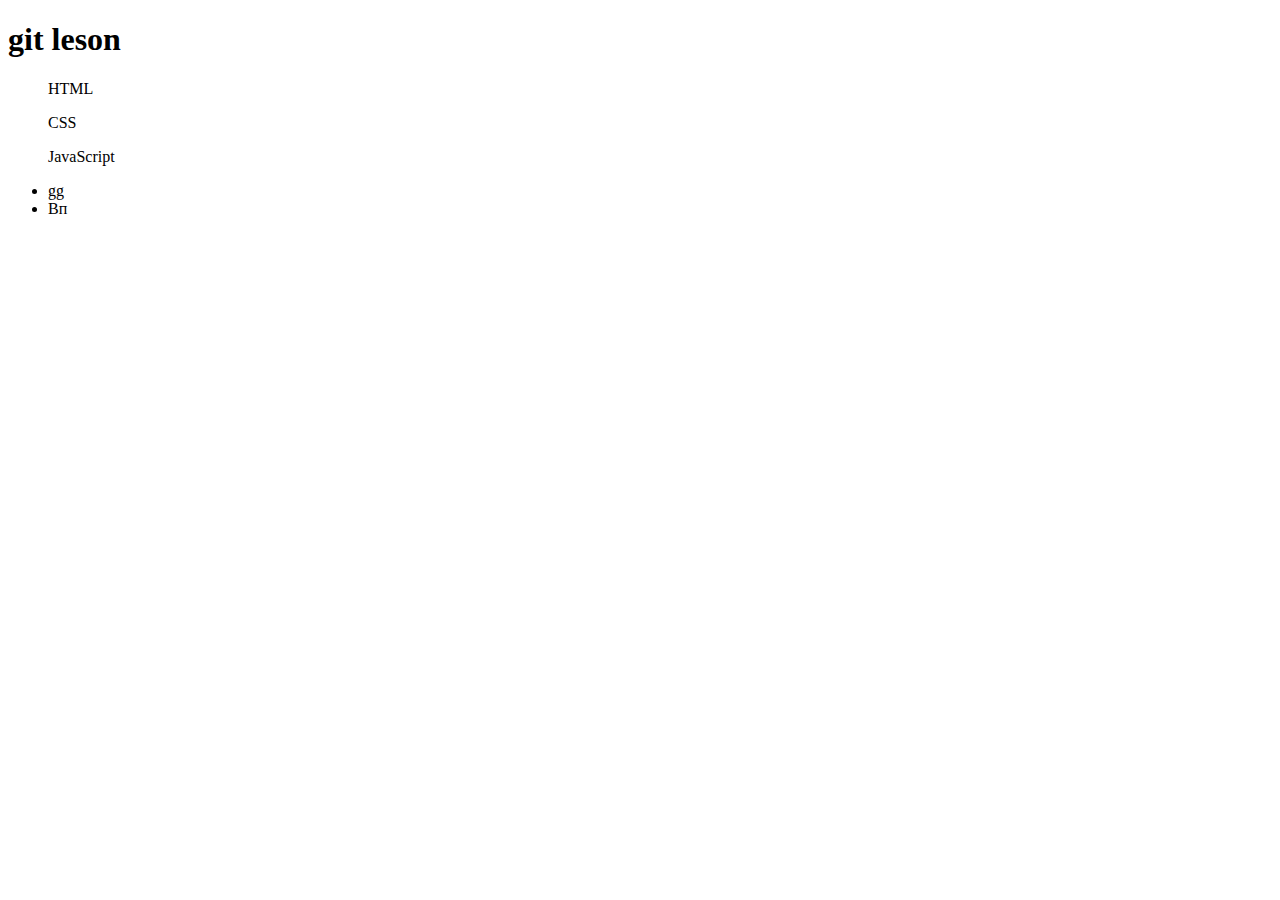
<file: index.html>
<!DOCTYPE html>
<html lang="en">
<head>
    <meta charset="UTF-8">
    <meta name="viewport" content="width=device-width, initial-scale=1.0">
    <title>Document</title>
</head>
<body>
    <h1>git leson</h1>
    <div class="">

    <li>
  
     <ul>
         HTML
     </ul>
    </li> 
    <li>
    <ul>
      CSS
     </ul>
    </li> 
    <li>   
   <ul> 
        JavaScript
    </ul>
    </li>
<ul>
    <li>
        gg
    </li>
    <li>
        Bп
    </li>
</ul>

</div>
<span></span>
    <p></p>
    <figure> </figure><figcaption></figcaption>
</body>
</html>
</file>
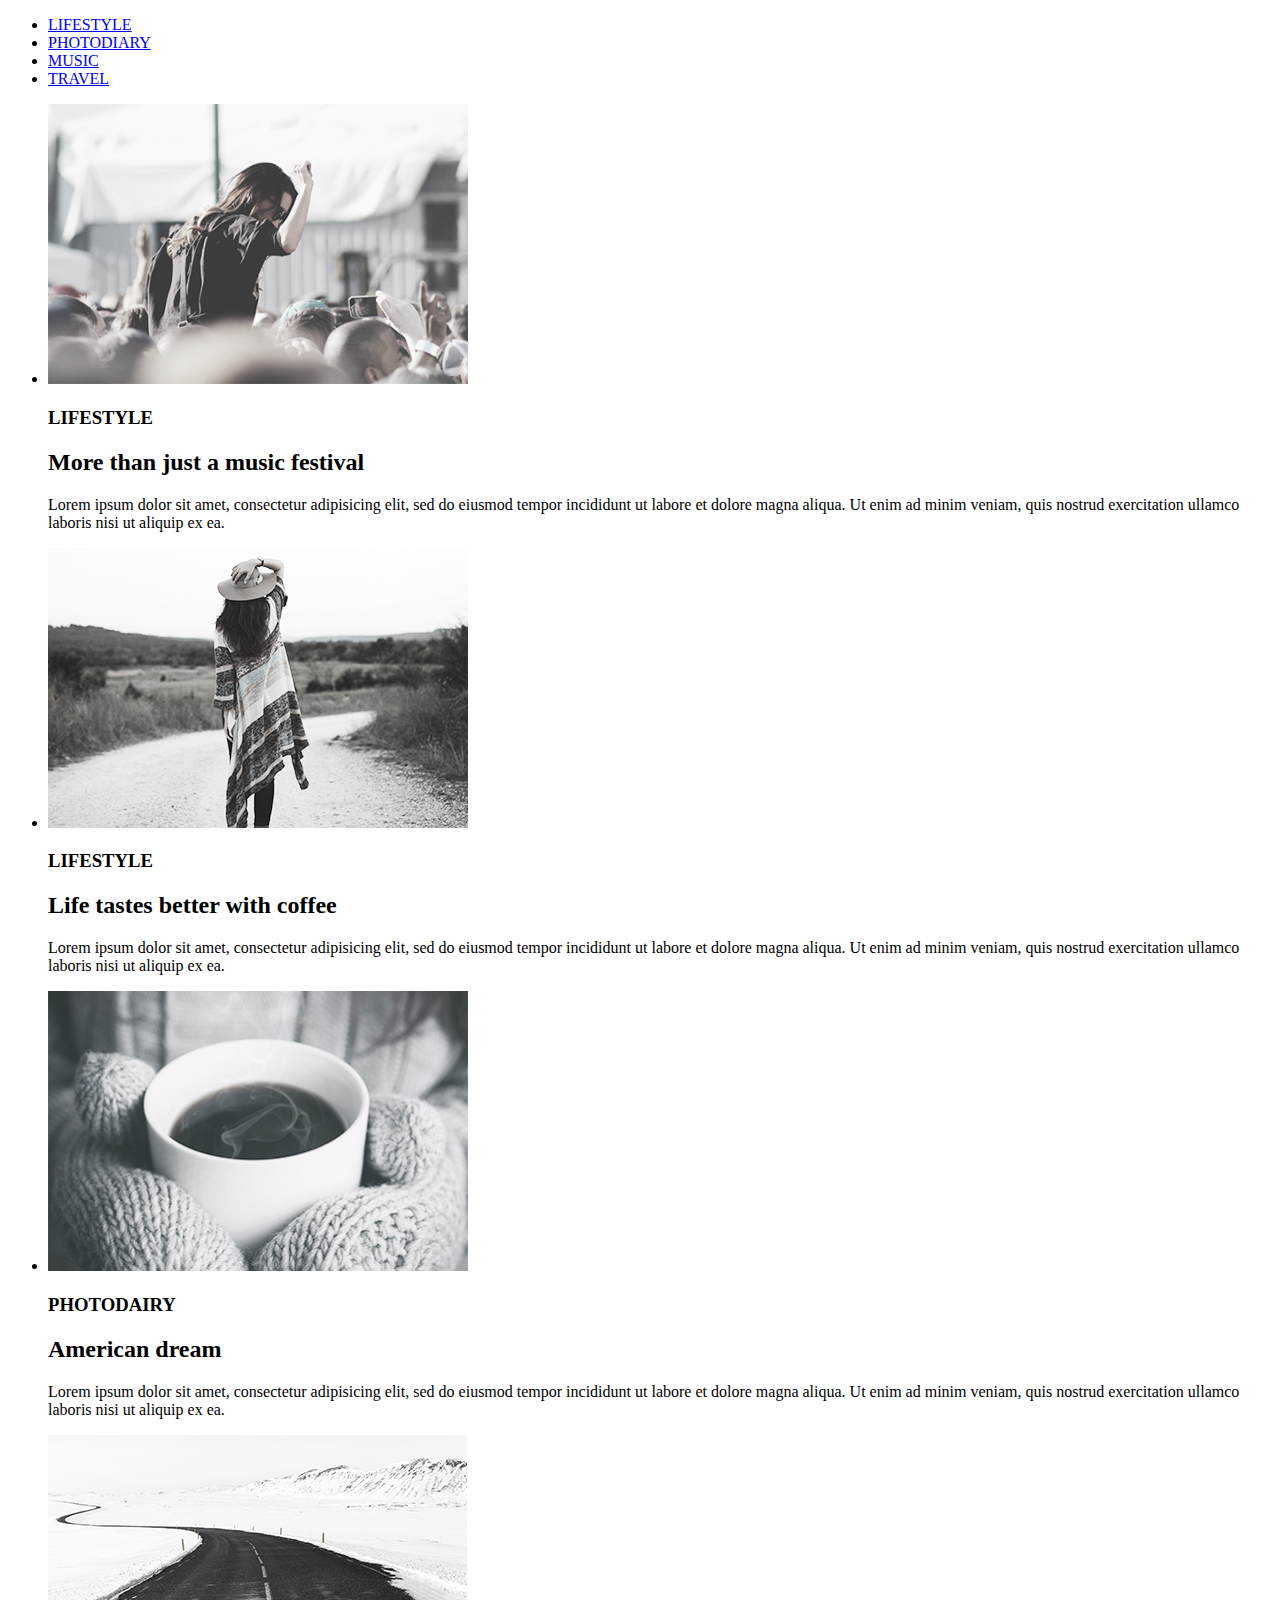
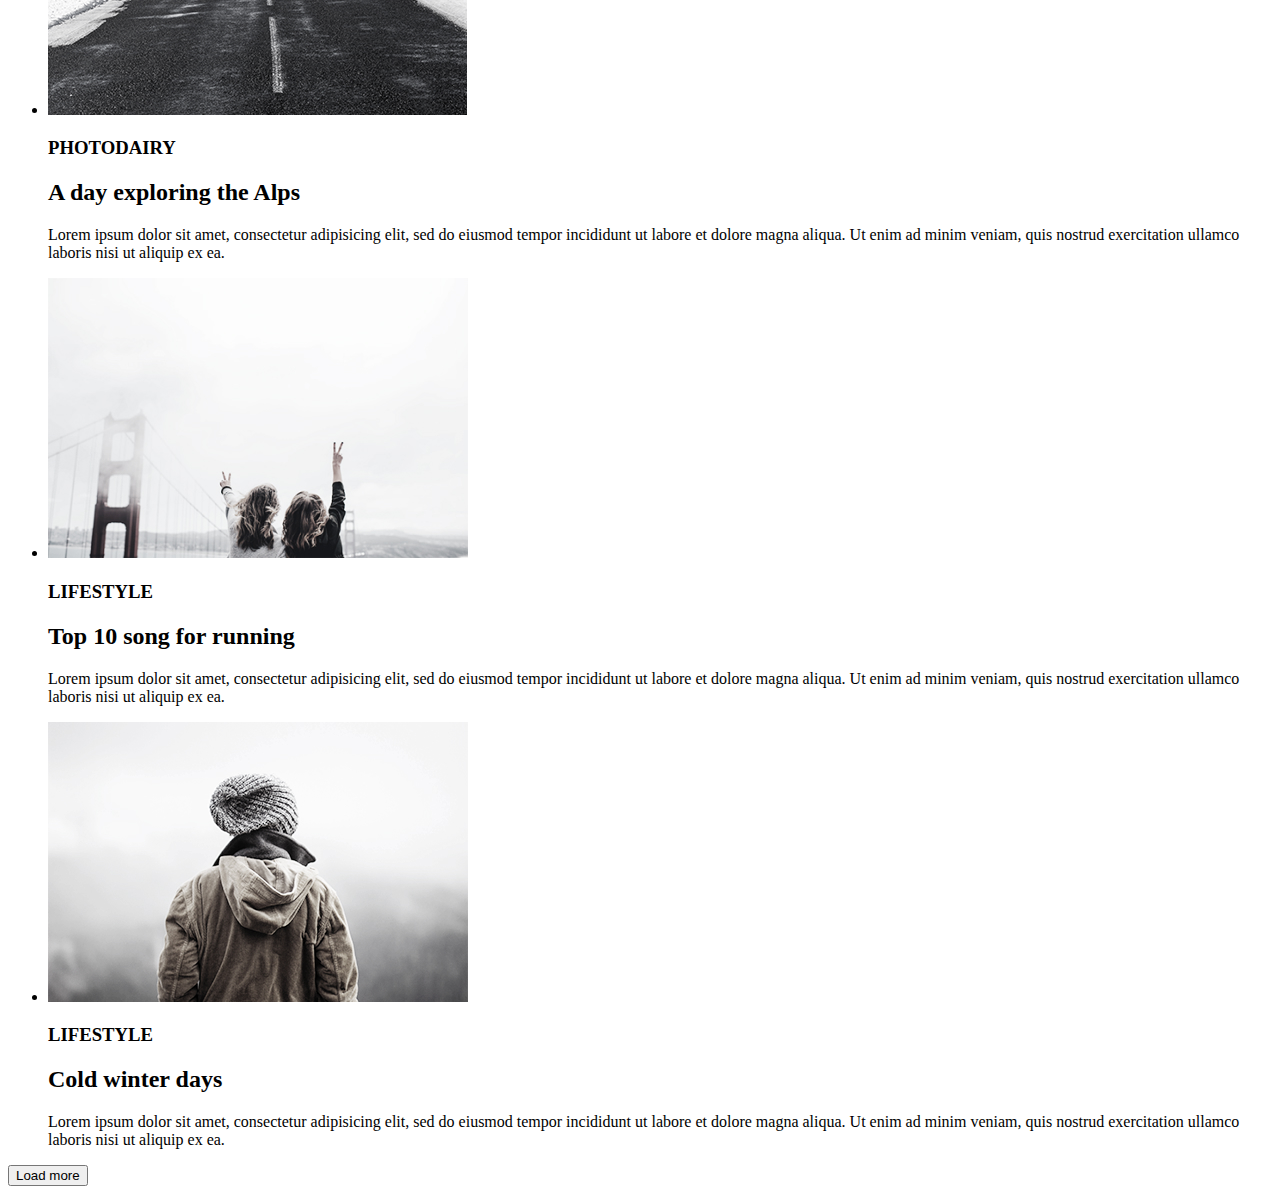
<file: DZ1/index.html>
<!DOCTYPE html>
<html lang="en">

<head>
    <meta charset="UTF-8">
    <meta name="viewport" content="width=device-width, initial-scale=1.0">
    <title>DZ1</title>
</head>

<body>
    <header>
        <nav>
            <ul>
                <li><a href="https://google.com">LIFESTYLE</a></li>
                <li><a href="https://google.com">PHOTODIARY</a></li>
                <li><a href="https://google.com">MUSIC</a></li>
                <li><a href="https://google.com">TRAVEL</a></li>
            </ul>
        </nav>
    </header>

    <main>
        <div class="container">
            <ul class="cards">
                <li class="card">
                    <img src="./foto/1 1.jpg" alt="girl">
                    <h3>LIFESTYLE</h3>
                    <h2>More than just a music festival </h2>
                    <p>Lorem ipsum dolor sit amet, consectetur adipisicing elit, sed do eiusmod tempor incididunt ut
                        labore et dolore magna aliqua. Ut enim ad minim veniam, quis nostrud exercitation ullamco
                        laboris nisi ut aliquip ex ea.</p>
                </li>
                <li class="card">
                    <img src="./foto/1 2 (1).jpg" alt="">
                    <h3>LIFESTYLE</h3>
                    <h2>Life tastes better with coffee</h2>
                    <p>Lorem ipsum dolor sit amet, consectetur adipisicing elit, sed do eiusmod tempor incididunt ut
                        labore et dolore magna aliqua. Ut enim ad minim veniam, quis nostrud exercitation ullamco
                        laboris nisi ut aliquip ex ea.</p>
                </li>
                <li class="card">
                    <img src="./foto/2 1 (1).jpg" alt="girls and bridge">
                    <h3>PHOTODAIRY</h3>
                    <h2>American dream</h2>
                    <p>Lorem ipsum dolor sit amet, consectetur adipisicing elit, sed do eiusmod tempor incididunt ut
                        labore et dolore magna aliqua. Ut enim ad minim veniam, quis nostrud exercitation ullamco
                        laboris nisi ut aliquip ex ea.</p>
                </li>
                <li class="card">
                    <img src="./foto/2 2 (1).jpg" alt="man">
                    <h3>PHOTODAIRY</h3>
                    <h2>A day exploring the Alps</h2>
                    <p>Lorem ipsum dolor sit amet, consectetur adipisicing elit, sed do eiusmod tempor incididunt ut
                        labore et dolore magna aliqua. Ut enim ad minim veniam, quis nostrud exercitation ullamco
                        laboris nisi ut aliquip ex ea.</p>
                </li>
                <li class="card">
                    <img src="./foto/3 1 (1).jpg" alt="girl with hat">
                    <h3>LIFESTYLE</h3>
                    <h2>Top 10 song for running</h2>
                    <p>Lorem ipsum dolor sit amet, consectetur adipisicing elit, sed do eiusmod tempor incididunt ut
                        labore et dolore magna aliqua. Ut enim ad minim veniam, quis nostrud exercitation ullamco
                        laboris nisi ut aliquip ex ea.</p>
                </li>
                <li class="card">
                    <img src="./foto/4 1 (1).jpg" alt="road">
                    <h3>LIFESTYLE</h3>
                    <h2>Cold winter days</h2>
                    <p>Lorem ipsum dolor sit amet, consectetur adipisicing elit, sed do eiusmod tempor incididunt ut
                        labore et dolore magna aliqua. Ut enim ad minim veniam, quis nostrud exercitation ullamco
                        laboris nisi ut aliquip ex ea.</p>
                </li>
            </ul>
            <button>Load more</button>
        </div>
    </main>

    <footer></footer>
</body>

</html>
</file>
